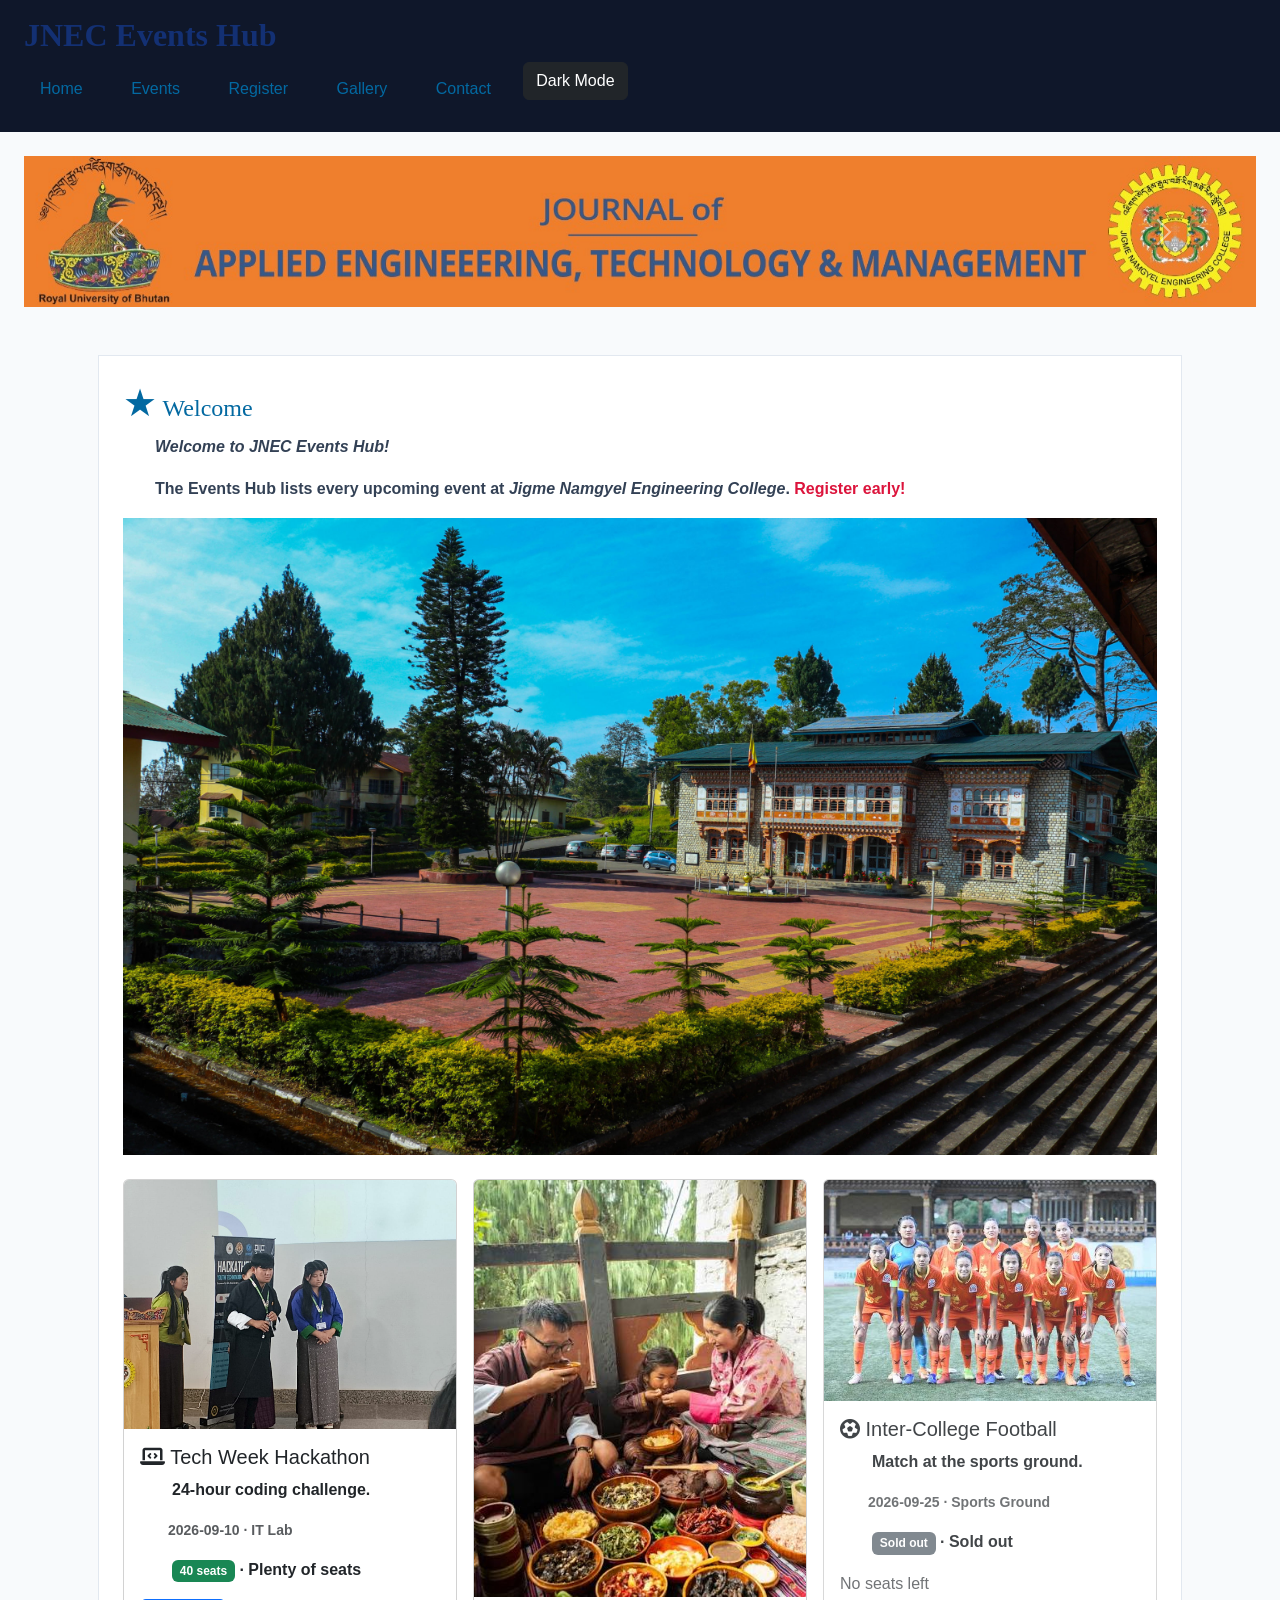
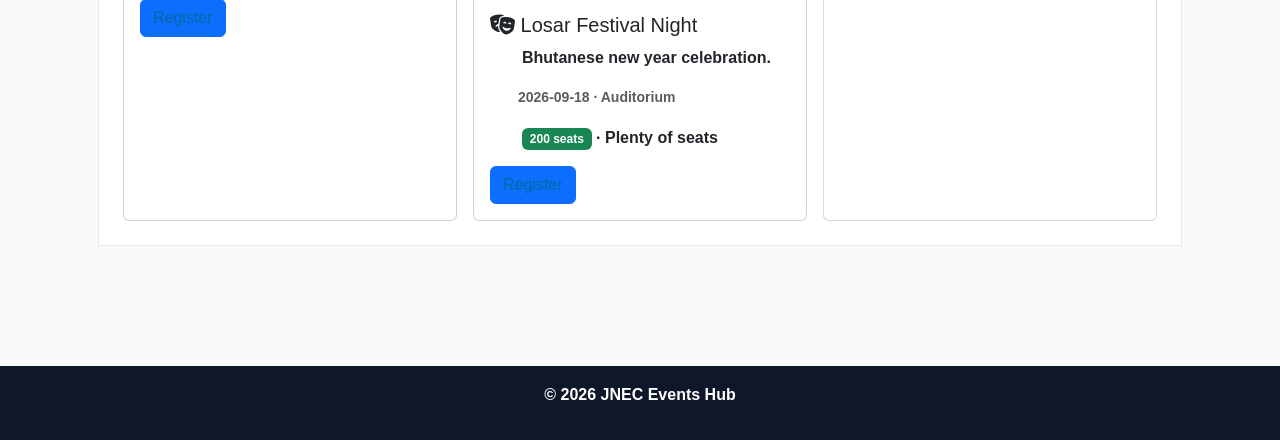
<file: index.html>
<!DOCTYPE html>
<html lang="en">
<head>
  <meta charset="UTF-8">
  <meta name="viewport" content="width=device-width, initial-scale=1.0">
  <title>JNEC Events Hub — Home</title>
  <link href="https://cdn.jsdelivr.net/npm/bootstrap@5.3.3/dist/css/bootstrap.min.css" rel="stylesheet">
  <link rel="stylesheet" href="https://cdnjs.cloudflare.com/ajax/libs/font-awesome/6.5.2/css/all.min.css">
  <link rel="stylesheet" href="css/styles.css">
</head>
<body>
  <header id="top">
    <h1>JNEC Events Hub</h1>
    <nav>
      <a href="index.html">Home</a>
      <a href="events.html">Events</a>
      <a href="register.html">Register</a>
      <a href="gallery.html">Gallery</a>
      <a href="contact.html">Contact</a>
      <button id="darkToggle" type="button" class="btn btn-dark mb-3">Dark Mode</button>
    </nav>
  </header>

  <main>
    <div id="eventCarousel" class="carousel slide" data-bs-ride="carousel">
      <div class="carousel-inner">
        <div class="carousel-item active">
          <img src="media/banner1.jpg" class="d-block w-100" alt="Campus event banner 1">
        </div>
        <div class="carousel-item">
          <img src="media/banner2.jpg" class="d-block w-100" alt="Campus event banner 2">
        </div>
      </div>
      <button class="carousel-control-prev" type="button" data-bs-target="#eventCarousel" data-bs-slide="prev">
        <span class="carousel-control-prev-icon" aria-hidden="true"></span>
        <span class="visually-hidden">Previous</span>
      </button>
      <button class="carousel-control-next" type="button" data-bs-target="#eventCarousel" data-bs-slide="next">
        <span class="carousel-control-next-icon" aria-hidden="true"></span>
        <span class="visually-hidden">Next</span>
      </button>
    </div>

    <div class="container py-4">
      <section id="welcome" class="intro">
        <h2>Welcome</h2>
        <p id="welcomeMsg"></p>
        
        <p>The <strong>Events Hub</strong> lists every upcoming event at 
           <em>Jigme Namgyel Engineering College</em>. 
           <span class="highlight">Register early!</span></p>
        
        <img src="media/campus.jpg" alt="JNEC campus" class="img-fluid mb-4">

        <!-- Container for preview event cards -->
        <div class="row g-3" id="home-events"></div>
      </section>
    </div>
  </main>

  <footer class="bg-drak text-white text-center p-3 mt -4">
    <p>&copy; 2026 JNEC Events Hub</p>
  </footer>

  <script src="https://cdn.jsdelivr.net/npm/bootstrap@5.3.3/dist/js/bootstrap.bundle.min.js"></script>
  <script src="js/main.js"></script>
  <script> 
    console.log("Events Hub loaded (embedded script)"); 
  </script> 
</body>
</html>
</file>
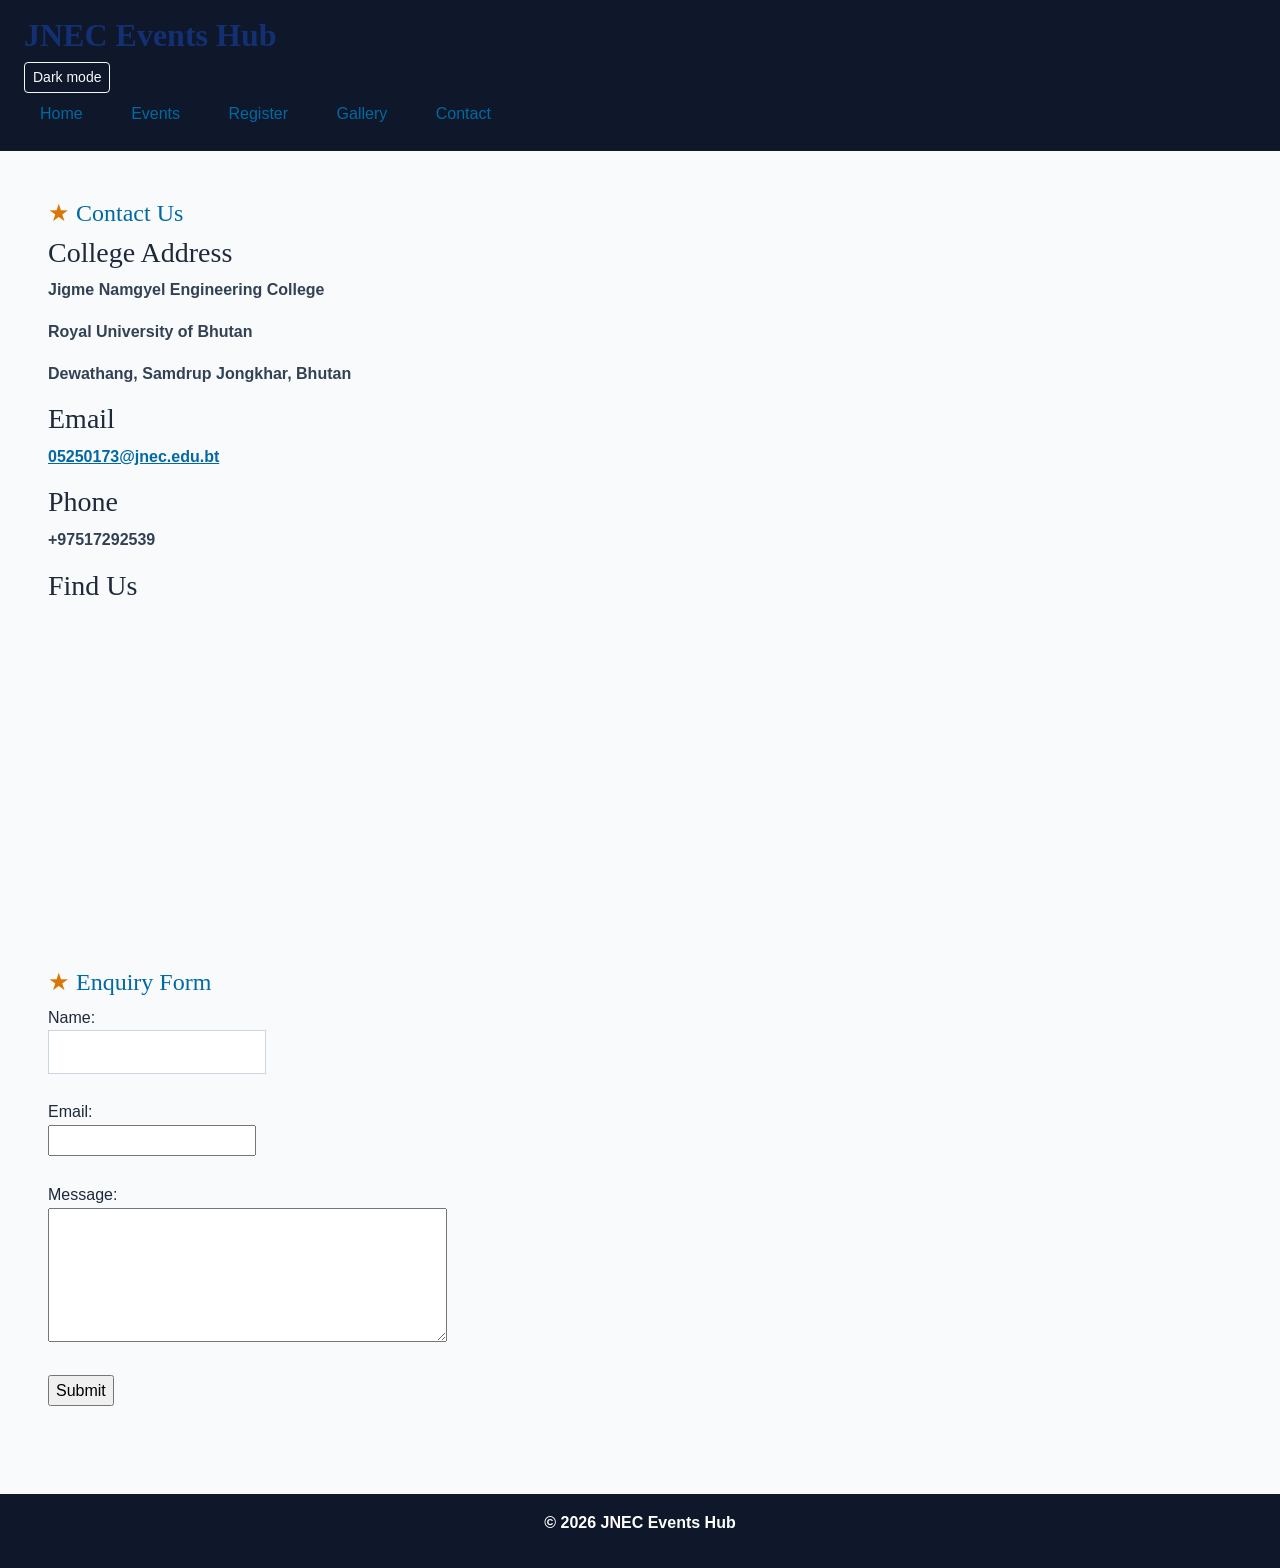
<file: contact.html>
<!DOCTYPE html>
<html lang="en">
<head>
<meta charset="UTF-8">
<meta name="viewport" content="width=device-width, initial-scale=1.0">
<title>JNEC Events Hub — Home</title>
 <!-- 1. Bootstrap CSS (framework) --> 
   <link 
href="https://cdn.jsdelivr.net/npm/bootstrap@5.3.3/dist/css/bootstrap.min.css" 
      rel="stylesheet"> 
   <!-- 2. Font Awesome (icons) --> 
   <link rel="stylesheet" 
         
href="https://cdnjs.cloudflare.com/ajax/libs/font-awesome/6.5.2/css/all.min.css"> 
   <!-- 3. YOUR CSS last so you can override Bootstrap --> 
   <link rel="stylesheet" href="css/styles.css"> 
 </head> 
 <body> 
   <!-- existing header / main / footer stay here --> 
 
   <!-- Bootstrap JS — MUST be last, just before </body> (carousel needs this) --> 
   <script 
src="https://cdn.jsdelivr.net/npm/bootstrap@5.3.3/dist/js/bootstrap.bundle.min.js">
</script> 
 <link rel="stylesheet" href="css/styles.css">
</head>
<body>
<header id="top">
<h1>JNEC Events Hub</h1>
 <button type="button" id="darkToggle" class="btn btn-sm btn-outline-light">Dark 
mode</button> 
<nav>
<a href="index.html" title="Go to home page">Home</a>
<a href="events.html">Events</a>
<a href="register.html">Register</a>
<a href="gallery.html">Gallery</a>
<a href="contact.html">Contact</a>
</nav>
</header>
<main>
    <!DOCTYPE html>
<html lang="en">
<head>
    <meta charset="UTF-8">
    <meta name="viewport" content="width=device-width, initial-scale=1.0">
    <title>Contact Us - JNEC</title>
</head>

<body>

    <main>

        <h2>Contact Us</h2>

        <h3>College Address</h3>
        <p>Jigme Namgyel Engineering College</p>
        <p>Royal University of Bhutan</p>
        <p>Dewathang, Samdrup Jongkhar, Bhutan</p>

        <h3>Email</h3>
        <p>
            <a href="mailto:webmaster@jnec.edu.bt">
                05250173@jnec.edu.bt
            </a>
        </p>

        <h3>Phone</h3>
        <p>+97517292539</p>

        <h3>Find Us</h3>

        <iframe
            src="https://www.google.com/maps?q=Jigme%20Namgyel%20Engineering%20College%2C%20Dewathang%2C%20Bhutan&output=embed"
            width="600"
            height="350"
            style="border:0;"
            allowfullscreen=""
            loading="lazy">
        </iframe>

        <h2>Enquiry Form</h2>

        <form action="#" method="post">

            <label for="name">Name:</label><br>
            <input type="text" id="name" name="name" required>
            <br><br>

            <label for="email">Email:</label><br>
            <input type="email" id="email" name="email" required>
            <br><br>

            <label for="message">Message:</label><br>
            <textarea id="message" name="message" rows="5" cols="40" required></textarea>
            <br><br>

            <input type="submit" value="Submit">

        </form>

    </main>

</body>
</html>
</main>
<footer class="bg-drak text-white text-center p-3 mt -4">
<p>&copy; 2026 JNEC Events Hub</p>
</footer>
</body>
</html>
</file>
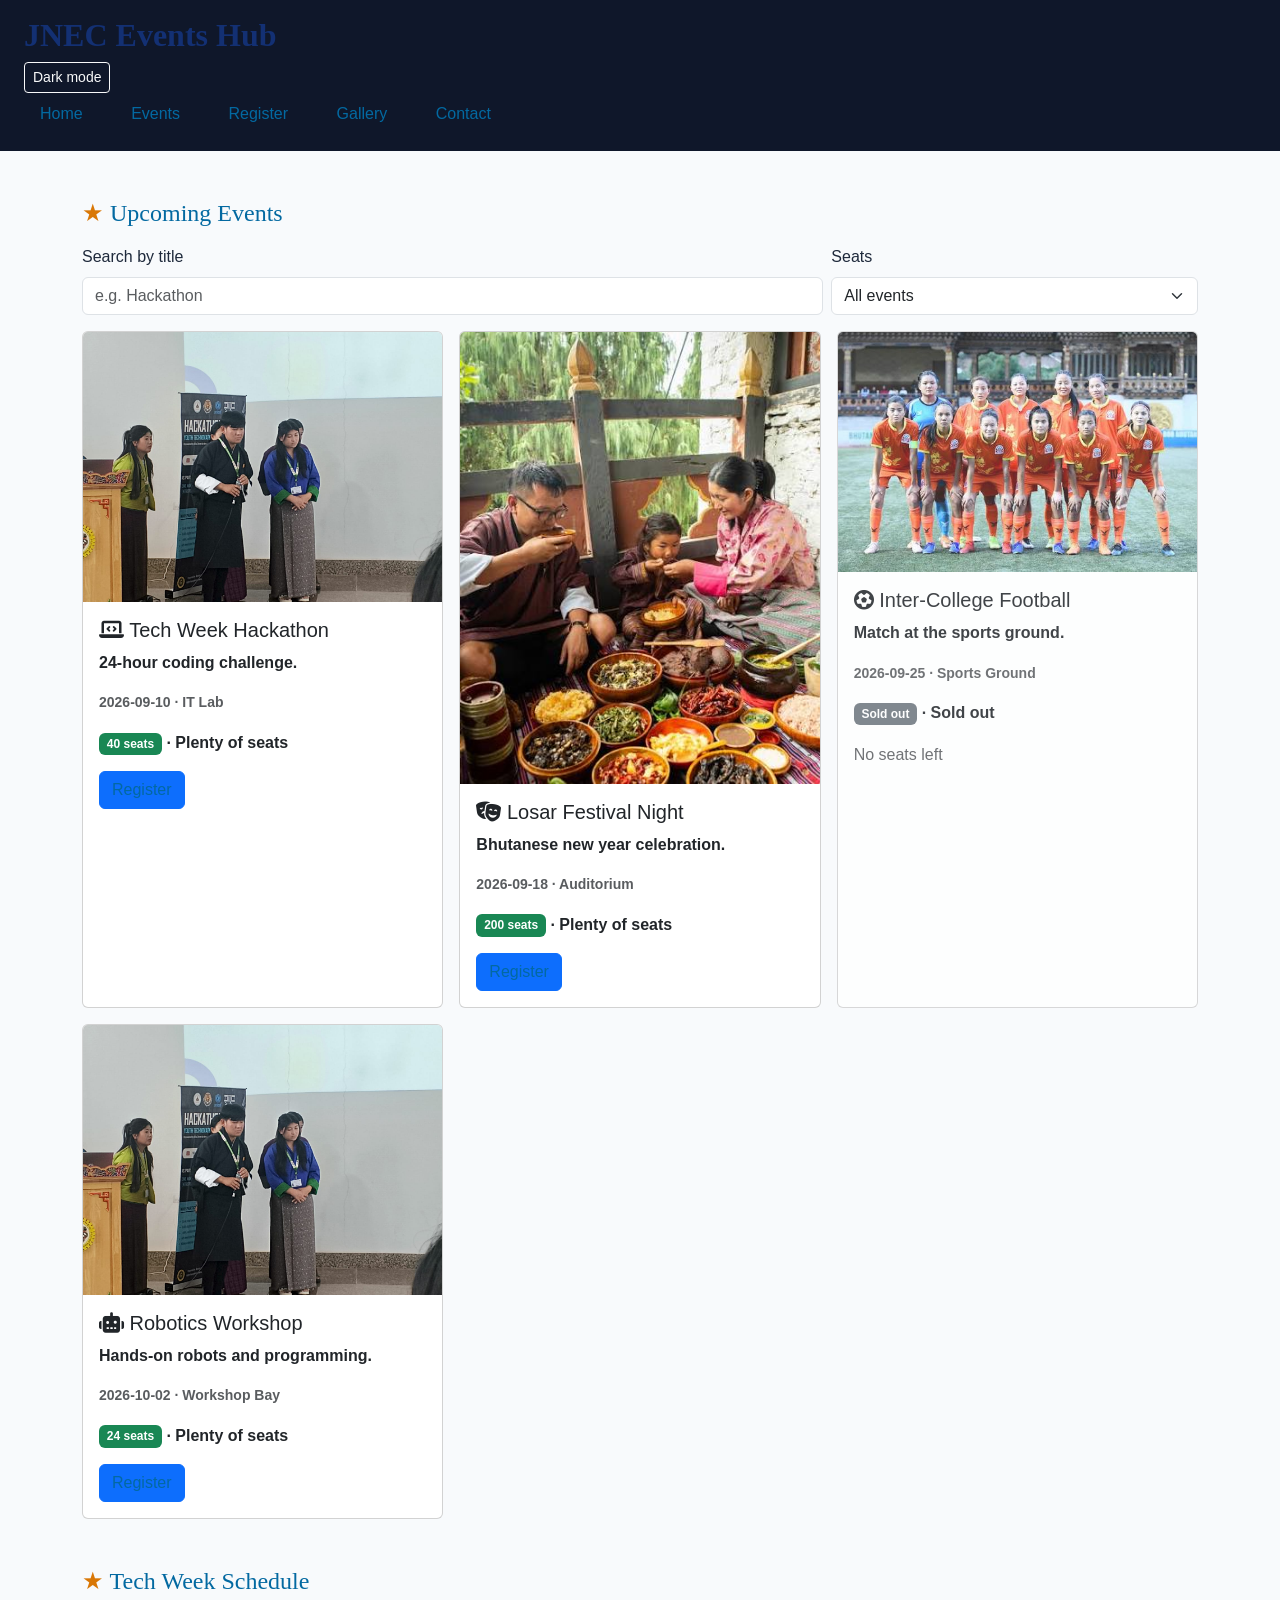
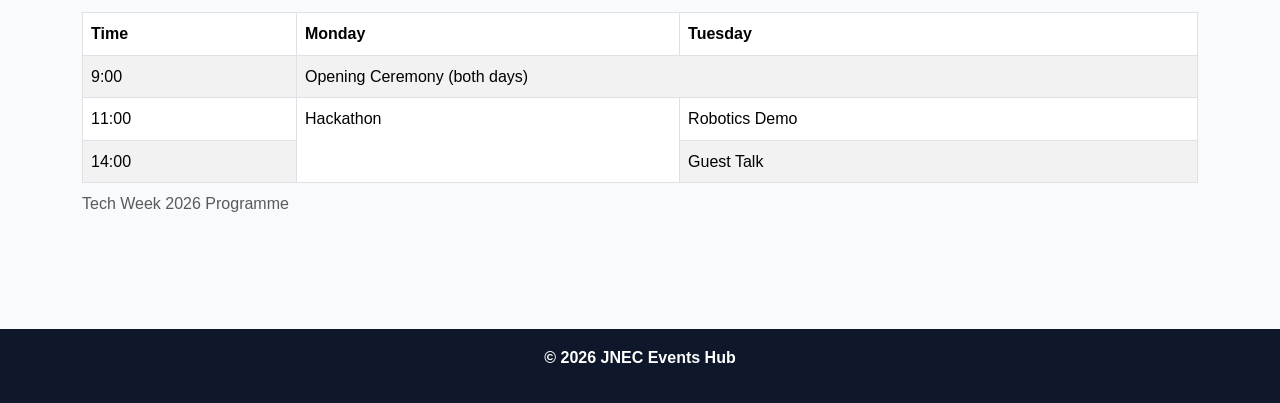
<file: events.html>
<!DOCTYPE html>
<html lang="en">
<head>
  <meta charset="UTF-8">
  <meta name="viewport" content="width=device-width, initial-scale=1.0">
  <title>JNEC Events Hub — Events</title>
  <link href="https://cdn.jsdelivr.net/npm/bootstrap@5.3.3/dist/css/bootstrap.min.css" rel="stylesheet">
  <link rel="stylesheet" href="https://cdnjs.cloudflare.com/ajax/libs/font-awesome/6.5.2/css/all.min.css">
  <link rel="stylesheet" href="css/styles.css">
</head>
<body>
  <header id="top">
    <h1>JNEC Events Hub</h1>
    <button type="button" id="darkToggle" class="btn btn-sm btn-outline-light">Dark 
mode</button> 
    <nav>
      <a href="index.html">Home</a>
      <a href="events.html">Events</a>
      <a href="register.html">Register</a>
      <a href="gallery.html">Gallery</a>
      <a href="contact.html">Contact</a>
    </nav>
  </header>

  <main>
    <div class="container py-4">
      <h2 class="mb-3">Upcoming Events</h2>

      <!-- Search and Seat Filter (HTML hooks expected by the script) -->
      <div class="row g-2 mb-3">
        <div class="col-md-8">
          <label for="search" class="form-label">Search by title</label>
          <input type="search" id="search" class="form-control" placeholder="e.g. Hackathon">
        </div>
        <div class="col-md-4">
          <label for="seat-filter" class="form-label">Seats</label>
          <select id="seat-filter" class="form-select">
            <option value="all">All events</option>
            <option value="open">Open seats</option>
            <option value="full">Sold out</option>
          </select>
        </div>
      </div>

      <p id="no-results" class="text-muted" hidden>No events found.</p>

      <!-- Empty #eventList to be populated dynamically by JavaScript -->
      <div id="eventList" class="row g-3"></div>

      <h2 class="mt-5 mb-3">Tech Week Schedule</h2>
      <table class="table table-striped table-bordered">
        <caption>Tech Week 2026 Programme</caption>
        <thead>
          <tr><th>Time</th><th>Monday</th><th>Tuesday</th></tr>
        </thead>
        <tbody>
          <tr>
            <td>9:00</td>
            <td colspan="2">Opening Ceremony (both days)</td>
          </tr>
          <tr>
            <td>11:00</td>
            <td rowspan="2">Hackathon</td>
            <td>Robotics Demo</td>
          </tr>
          <tr>
            <td>14:00</td>
            <td>Guest Talk</td>
          </tr>
        </tbody>
      </table>
    </div>
  </main>

  <footer class="bg-drak text-white text-center p-3 mt -4">
    <p>&copy; 2026 JNEC Events Hub</p>
  </footer>

  <script src="https://cdn.jsdelivr.net/npm/bootstrap@5.3.3/dist/js/bootstrap.bundle.min.js"></script>
  <script src="js/main.js"></script>
</body>
</html>
</file>
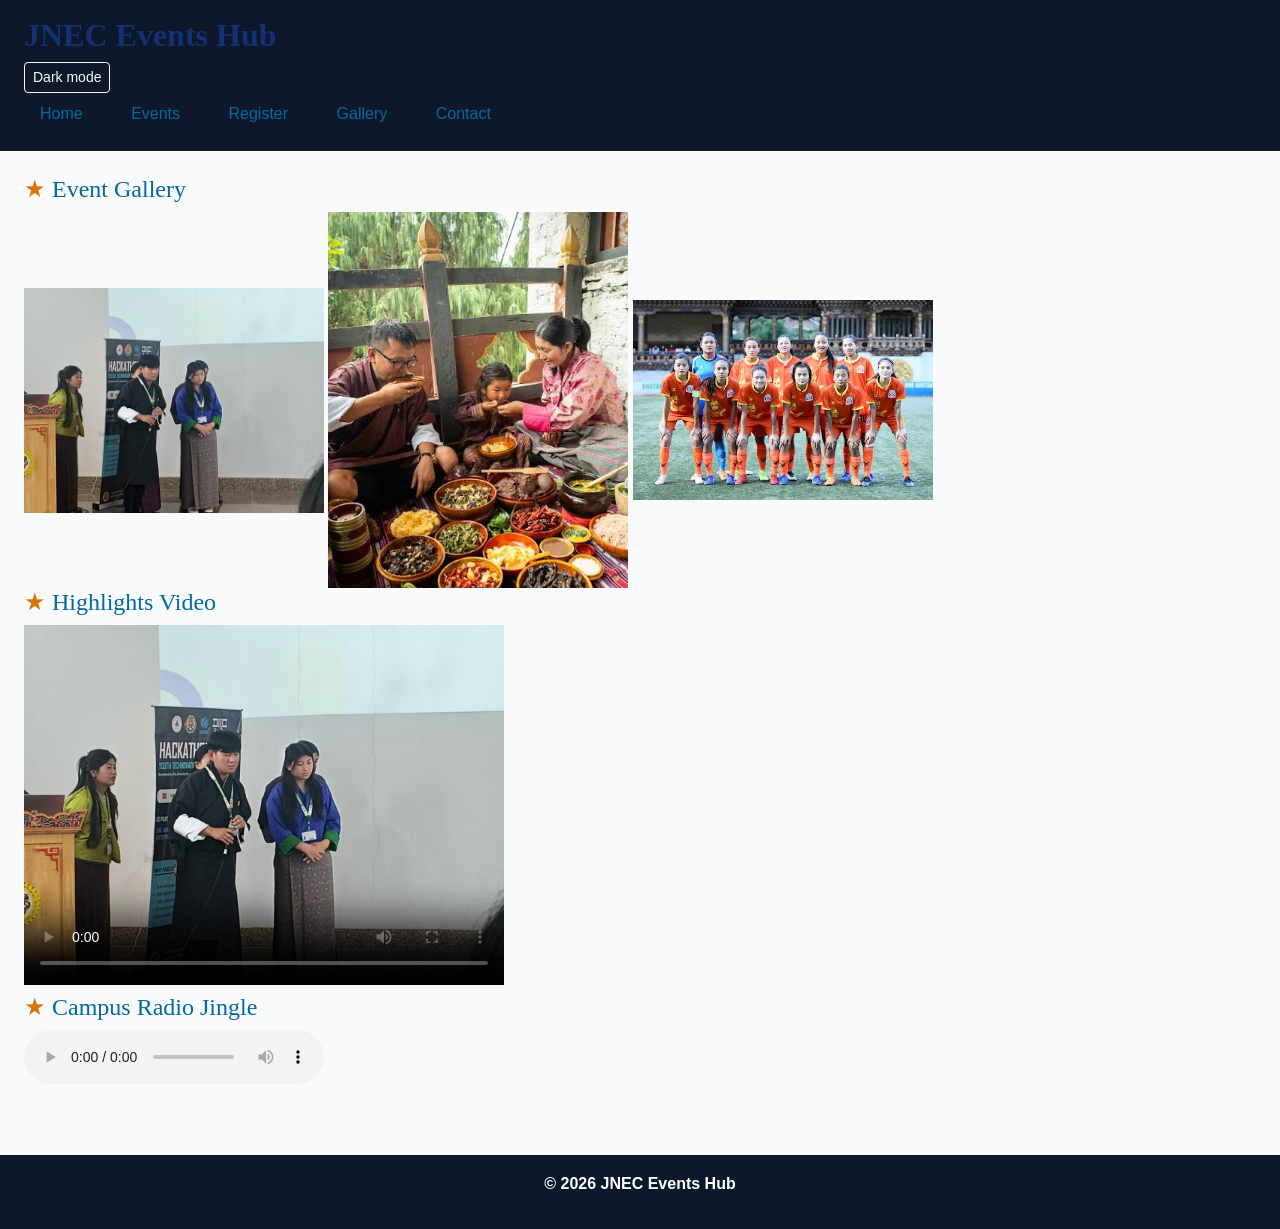
<file: gallery.html>
<!DOCTYPE html>
<html lang="en">
<head>
<meta charset="UTF-8">
<meta name="viewport" content="width=device-width, initial-scale=1.0">
<title>JNEC Events Hub — Home</title>
 <!-- 1. Bootstrap CSS (framework) --> 
   <link 
href="https://cdn.jsdelivr.net/npm/bootstrap@5.3.3/dist/css/bootstrap.min.css" 
      rel="stylesheet"> 
   <!-- 2. Font Awesome (icons) --> 
   <link rel="stylesheet" 
         
href="https://cdnjs.cloudflare.com/ajax/libs/font-awesome/6.5.2/css/all.min.css"> 
   <!-- 3. YOUR CSS last so you can override Bootstrap --> 
   <link rel="stylesheet" href="css/styles.css"> 
 </head> 
 <body> 
   <!-- existing header / main / footer stay here --> 
 
   <!-- Bootstrap JS — MUST be last, just before </body> (carousel needs this) --> 
   <script 
src="https://cdn.jsdelivr.net/npm/bootstrap@5.3.3/dist/js/bootstrap.bundle.min.js">
</script> 
 <link rel="stylesheet" href="css/styles.css">
</head>
<body>
<header id="top">
<h1>JNEC Events Hub</h1>
 <button type="button" id="darkToggle" class="btn btn-sm btn-outline-light">Dark 
mode</button> 
<nav>
<a href="index.html" title="Go to home page">Home</a>
<a href="events.html">Events</a>
<a href="register.html">Register</a>
<a href="gallery.html">Gallery</a>
<a href="contact.html">Contact</a>
</nav>
</header>
<main>
<h2>Event Gallery</h2>
<img src="media/hackathon.jpg" alt="Students at last year's hackathon" width="300" height="200">
<img src="media/losar.jpg" alt="Losar celebration" width="300" height="200">
<img src="media/football.jpg" alt="Inter-college football final" width="300" height="200">
<h2>Highlights Video</h2>
<video controls width="480" poster="media/hackathon.jpg">
<source src="media/highlights.mp4" type="video/mp4">
Sorry, your browser does not support the video element.
</video>
<h2>Campus Radio Jingle</h2>
<audio controls>
<source src="media/jingle.mp3" type="audio/mpeg">
Sorry, your browser does not support the audio element.
</audio>
</main>
<footer class="bg-drak text-white text-center p-3 mt -4">
<p>&copy; 2026 JNEC Events Hub</p>
</footer>
</body>
</html>
</file>
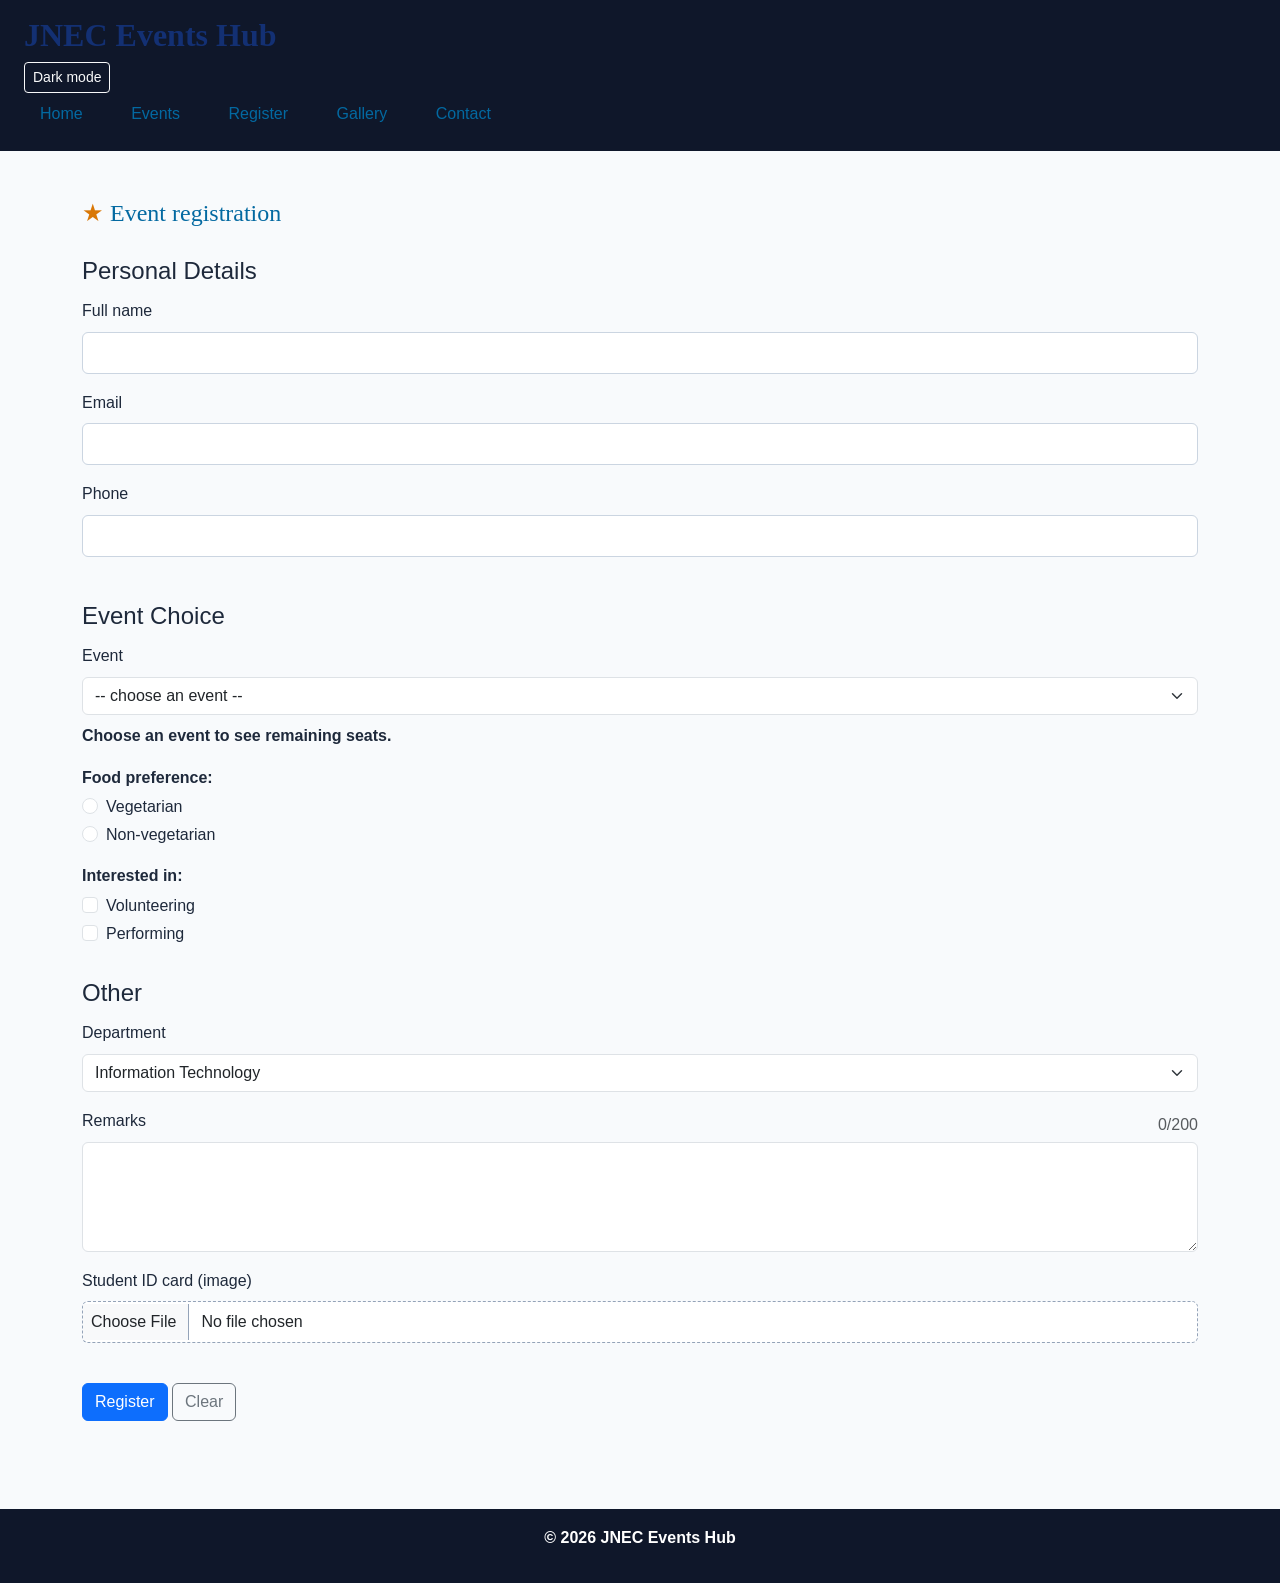
<file: register.html>
<!DOCTYPE html> 
<html lang="en"> 
<head> 
  <meta charset="UTF-8"> 
  <meta name="viewport" content="width=device-width, initial-scale=1.0"> 
  <title>JNEC Events Hub — Register</title> 
  <link href="https://cdn.jsdelivr.net/npm/bootstrap@5.3.3/dist/css/bootstrap.min.css" rel="stylesheet"> 
  <link rel="stylesheet" href="https://cdnjs.cloudflare.com/ajax/libs/font-awesome/6.5.2/css/all.min.css"> 
  <link rel="stylesheet" href="css/styles.css"> 
</head> 
<body> 
  <header id="top"> 
    <h1>JNEC Events Hub</h1> 
    <button type="button" id="darkToggle" class="btn btn-sm btn-outline-light">Dark 
mode</button> 
    <nav> 
      <a href="index.html">Home</a> 
      <a href="events.html">Events</a> 
      <a href="register.html">Register</a> 
      <a href="gallery.html">Gallery</a> 
      <a href="contact.html">Contact</a> 
    </nav> 
  </header> 

  <main> 
    <div class="container py-4"> 
      <h2 class="mb-4">Event registration</h2> 
      <form action="#" method="post" enctype="multipart/form-data" id="regForm"> 
        <fieldset class="mb-4"> 
          <legend>Personal Details</legend> 
          <div class="mb-3"> 
            <label for="fullname" class="form-label">Full name</label> 
            <input type="text" class="form-control" id="fullname" name="fullname"> 
            <span id="err-fullname" class="error"></span>
          </div> 
          <div class="mb-3"> 
            <label for="email" class="form-label">Email</label> 
            <input type="text" class="form-control" id="email" name="email"> 
            <span id="err-email" class="error"></span>
          </div> 
          <div class="mb-3"> 
            <label for="phone" class="form-label">Phone</label> 
            <input type="text" class="form-control" id="phone" name="phone"> 
            <span id="err-phone" class="error"></span>
          </div> 
        </fieldset> 

        <fieldset class="mb-4"> 
          <legend>Event Choice</legend> 
          <div class="mb-3"> 
            <label for="event_id" class="form-label">Event</label> 
            <select class="form-select" id="event_id" name="event_id"> 
              <option value="">-- choose an event --</option> 
              <option value="1">Tech Week Hackathon</option> 
              <option value="2">Losar Festival Night</option> 
              <option value="3">Inter-College Football</option> 
            </select>
            <span id="err-event_id" class="error"></span> 
            <p id="seatsHint" class="seats-hint mt-2">Choose an event to see remaining seats.</p>
          </div> 
          
          <p class="mb-1">Food preference:</p> 
          <div class="form-check"> 
            <input class="form-check-input" type="radio" id="veg" name="food" value="veg"> 
            <label class="form-check-label" for="veg">Vegetarian</label> 
          </div> 
          <div class="form-check mb-1"> 
            <input class="form-check-input" type="radio" id="nonveg" name="food" value="nonveg"> 
            <label class="form-check-label" for="nonveg">Non-vegetarian</label> 
          </div> 
          <span id="err-food" class="error"></span>

          <p class="mt-3 mb-1">Interested in:</p> 
          <div class="form-check"> 
            <input class="form-check-input" type="checkbox" id="volunteer" name="interests" value="volunteer"> 
            <label class="form-check-label" for="volunteer">Volunteering</label> 
          </div> 
          <div class="form-check mb-1"> 
            <input class="form-check-input" type="checkbox" id="perform" name="interests" value="perform"> 
            <label class="form-check-label" for="perform">Performing</label>
          </div> 
          <span id="err-interests" class="error"></span>
        </fieldset> 

        <fieldset class="mb-4"> 
          <legend>Other</legend> 
          <div class="mb-3"> 
            <label for="department" class="form-label">Department</label> 
            <select class="form-select" id="department" name="department"> 
              <option value="it">Information Technology</option> 
              <option value="civil">Civil</option> 
              <option value="electrical">Electrical</option> 
            </select> 
          </div> 
          <div class="mb-3"> 
            <div class="d-flex justify-content-between align-items-center">
              <label for="remarks" class="form-label">Remarks</label> 
              <span id="charCount" class="text-muted">0/200</span>
            </div>
            <textarea class="form-control" id="remarks" name="remarks" rows="4"></textarea> 
          </div> 
          <div class="mb-3"> 
            <label for="id_card" class="form-label">Student ID card (image)</label> 
            <input class="form-control" type="file" id="id_card" name="id_card"> 
          </div> 
        </fieldset> 

        <button type="submit" class="btn btn-primary">Register</button> 
        <button type="reset" class="btn btn-outline-secondary">Clear</button> 
      </form> 
    </div> 
  </main> 

  <footer class="bg-drak text-white text-center p-3 mt -4">
 
    <p>&copy; 2026 JNEC Events Hub</p> 
  </footer> 

  <script src="https://cdn.jsdelivr.net/npm/bootstrap@5.3.3/dist/js/bootstrap.bundle.min.js"></script> 
  <script src="js/main.js"></script>
  <script src="js/validate.js"></script> 
</body> 
</html>
</file>
<file: css/styles.css>
/* FILE: css/styles.css — shared by all Events Hub pages */ 
 body { 
   font-family: "Segoe UI", Arial, sans-serif; 
   margin: 0; 
   color: #1e293b; 
   background: #f8fafc; 
 } 
 header { 
   background: #0f172a; 
   color: white; 
   padding: 16px 24px; 
 } 
 nav a { 
   color: #7dd3fc; 
   margin-right: 12px; 
   text-decoration: none; 
 } 
 footer { 
   background: #0f172a; 
   color: #e2e8f0; 
   padding: 16px 24px; 
   margin-top: 40px; 
 } 
 main { 
   padding: 24px; 
 } 
 /* simple selectors */ 
h1 { color: #133073; }                  
.intro { background: #f8fafc; }          
#welcome { padding: 24px; }              
p.intro { font-size: 1.05rem; }           
/* element */ 
/* class   */ 
/* id   */ 
/* element.class */ 
h1, h2, h3 { font-family: Georgia, serif; }  /* grouping */
/* combinators */
nav a { text-decoration: none; } /* descendant */
main > section { margin-bottom: 24px; } /* child */
h2 + p { font-style: italic; } /* adjacent */
h2 ~ p { color: #334155; } /* general sibling */
/* pseudo-classes */ 
 nav a:hover { color: #38bdf8; } 
 input:focus { outline: 2px solid #0369a1; } 
 input:checked + label { font-weight: 700; } 
 tr:nth-child(even) { background: #f1f5f9; } 
 
 /* anchor LVHA order */ 
 a:link { color: #0369a1; } 
 a:visited { color: #7c3aed; } 
 a:hover { color: #0ea5e9; } 
 a:active { color: #b91c1c; } 
 /* pseudo-elements */ 
 p::first-line { font-weight: bold; } 
 .intro::first-letter { 
   font-size: 1.6em; 
   color: #0369a1; 
 } 
 h2::before { content: "★ "; color: #d97706; } 
 li::marker { color: #059669; } 
 ::selection { color: #7f1d1d; background: #fde68a; }
 /* attribute selectors */ 
 a[target="_blank"] { color: #d97706; } 
input[type="file"] { border: 1px dashed #94a3b8; padding: 8px; } 
input[type="text"] { border: 1px solid #cbd5e1; padding: 8px; } 
body { 
font-family: "Segoe UI", Arial, sans-serif; 
font-size: 16px;       
/* base size */ 
} 
h1 { font-size: 2rem; } 
h2 { font-size: 1.5rem; }
h1 { font-weight: 700; } 
body { line-height: 1.6; } 
.hero-title { 
letter-spacing: 0.04em; 
word-spacing: 0.1em; 
} 
em { font-style: italic; }
.intro p { 
text-indent: 2em; 
text-align: justify; 
} 
nav a { text-decoration: none; } 
.sold-out { 
text-decoration: line-through; 
text-decoration-color: #ef4444; 
text-decoration-style: solid; 
} 
h2 { text-align: left; } 
body { color: rgb(30, 41, 59); }  
h2 { color: #0369a1; }            
.highlight { color: crimson; }    
/* RGB */ 
/* hexadecimal */ 
/* named */ 
header { background-color: #0f172a; }
.intro { 
margin: 24px 16px 32px 16px;   /* top right bottom left */ 
padding: 20px;             
border: 1px solid #e2e8f0; 
background: white; 
} 
section { 
margin-bottom: 28px; 
padding-left: 8px; 
}
nav a { 
display: inline-block; 
padding: 8px 16px; 
} 
.admin-only { display: none; } 
.badge { display: inline; } 
.event-card { display: block; } 
img { max-width: 100%; height: auto; } 
@media (max-width: 600px) { 
nav a { 
display: block; 
margin: 4px 0; 
} 
body { font-size: 15px; } 
} 


.error {
    color: red;
}

.dark-mode {
    background-color: #222;
    color: white;
}
.error { color: #b91c1c; font-size: 0.9rem; display: block; } 
.sold-out-card { opacity: 0.85; } 
body.dark { background: #0f172a; color: #e2e8f0; } 
body.dark .card, body.dark .intro { background: #1e293b; color: #e2e8f0; }
</file>
